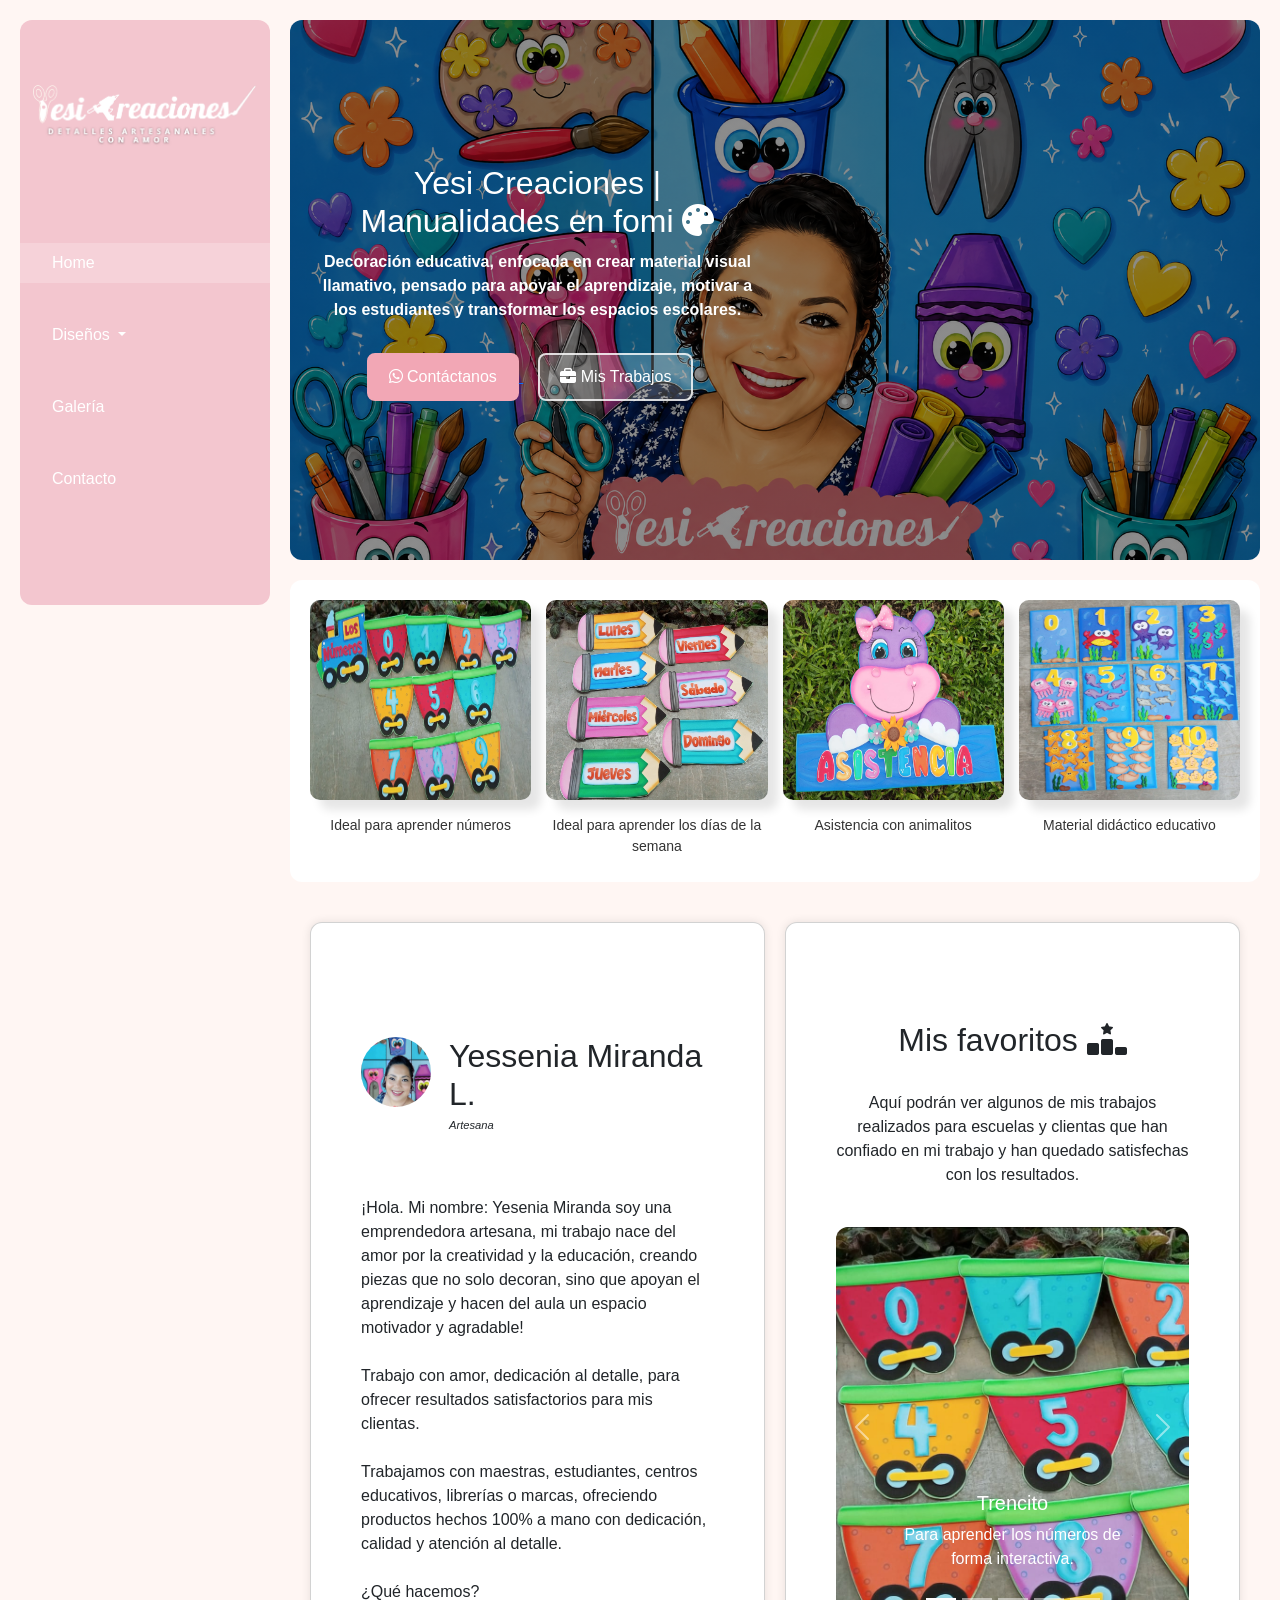
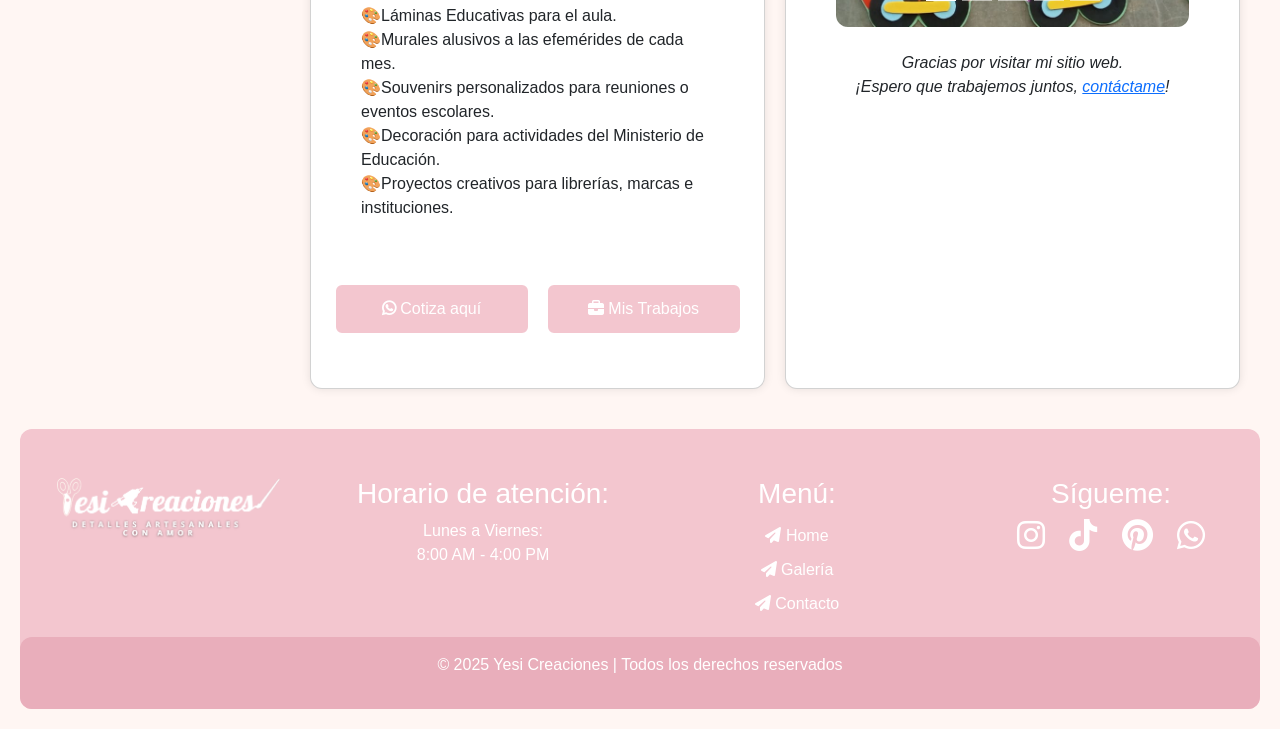
<file: index.html>
<!DOCTYPE html> <!-- tipo de documento HTML -->
<html lang="es"> <!-- idioma español -->

<head> <!-- cabecera dnd van los metadatos -->
    <meta charset="UTF-8" /> <!-- para definir la codificación de caracteres y use caracteres especiales -->
    <!-- metadatos para hacer la pagina responsive en dispositivos moviles -->
    <meta name="viewport" content="width=device-width, initial-scale=1.0" />
    <meta name="robots" content="index, follow" />
    <link rel="canonical" href="https://yesicreaciones.vercel.app/" />

    <!-- metadatos SEO description de la pagina para mejor posicionamiento en buscadores -->
    <meta name="description"
        content="Yesi Creaciones: manualidades en foami y decoración educativa hechas a mano en Panamá. Láminas didácticas, murales y piezas personalizadas para aulas y eventos." />

    <!-- meta para palabras clave de busqueda-->
    <meta name="keywords"
        content="manualidades en foami, decoración educativa, material didáctico, láminas escolares, murales escolares, souvenirs personalizados, artesanía Panamá, Yesi Creaciones" />

    <!-- meta para verificación de google search console -->
    <meta name="google-site-verification" content="_dvW09CGNY9f2H84BRefObNhKRBU3-wK1FmFweGNePY" />

    <!-- meta para el autor de la pagina, importante para SEO y derechos de autor -->
    <!-- <meta name="author" content="Constructora Solís" /> -->

    <title>Yesi Creaciones | Servicios de Decoración y Manualidades</title> <!-- titulo de la pagina -->

    <!-- Open Graph -->
    <meta property="og:type" content="website" />
    <meta property="og:locale" content="es_PA" />
    <meta property="og:site_name" content="Yesi Creaciones" />
    <meta property="og:title" content="Yesi Creaciones | Servicios de Decoración y Manualidades" />
    <meta property="og:description" content="Yesi Creaciones: manualidades en foami y decoración educativa hechas a mano en Panamá. Láminas didácticas, murales y piezas personalizadas para aulas y eventos." />
    <meta property="og:url" content="https://yesicreaciones.vercel.app/" />
    <meta property="og:image" content="https://yesicreaciones.vercel.app/imgs/logoYessyCreaciones.png" />

    <!-- Twitter -->
    <meta name="twitter:card" content="summary_large_image" />
    <meta name="twitter:title" content="Yesi Creaciones | Servicios de Decoración y Manualidades" />
    <meta name="twitter:description" content="Yesi Creaciones: manualidades en foami y decoración educativa hechas a mano en Panamá. Láminas didácticas, murales y piezas personalizadas para aulas y eventos." />
    <meta name="twitter:image" content="https://yesicreaciones.vercel.app/imgs/logoYessyCreaciones.png" />

    <!-- LINK para poder usar BOOTSTRAP -->
    <link href="https://cdn.jsdelivr.net/npm/bootstrap@5.3.8/dist/css/bootstrap.min.css" rel="stylesheet"
        integrity="sha384-sRIl4kxILFvY47J16cr9ZwB07vP4J8+LH7qKQnuqkuIAvNWLzeN8tE5YBujZqJLB" crossorigin="anonymous" />


    <!-- LINK para poder usar ICONOS DE la pag FONT AWESOME -->
    <link rel="stylesheet" href="https://cdnjs.cloudflare.com/ajax/libs/font-awesome/6.5.1/css/all.min.css"
        integrity="sha512-DTOQO9RWCH3ppGqcWaEA1BIZOC6xxalwEsw9c2QQeAIftl+Vegovlnee1c9QX4TctnWMn13TZye+giMm8e2LwA=="
        crossorigin="anonymous" referrerpolicy="no-referrer" />

    <!-- LINK para conectar el archivo CSS externo -->
    <link rel="stylesheet" href="styles/index.css" />
</head>


<body> <!-- cuerpo de la pagina -->
    <div class="layout">

        <!-- menu -->
        <nav class="sidebar">
            <a class="logo" href="index.html">
                <img src="imgs/logoYessyCreaciones.png" alt="Logo de Yesi Creaciones" />
            </a>

            <!-- Botón hamburguesa (solo visible en móviles) -->
            <button class="menuToggle" aria-label="Abrir menú">
                <!-- spans vacios para icono de hamburguesa y jugar transformandolos en x cuando el menu esta desplegado -->
                <span></span>
                <span></span>
                <span></span>
            </button>

            <ul class="listaMenu">
                <a href="index.html" class="active">
                    <li>Home</li>
                </a>
                
                <li class="nav-item dropdown">
                    <a class="nav-link dropdown-toggle" href="#" role="button" data-bs-toggle="dropdown" aria-expanded="false">
                        Diseños
                    </a>
                    <ul class="dropdown-menu">
                        <li><a class="dropdown-item" href="asistencia.html">Asistencia</a></li>
                        <li><a class="dropdown-item" href="cumpleanos.html">Cumpleaños</a></li>
                        <li><a class="dropdown-item" href="dias-semana.html">Días de la Semana</a></li>
                        <li><a class="dropdown-item" href="palabras-magicas.html">Palabras Mágicas</a></li>
                        <li><a class="dropdown-item" href="abecedario.html">Abecedario</a></li>
                        <li><a class="dropdown-item" href="numeros.html">Números</a></li>
                        <li><a class="dropdown-item" href="vocales.html">Vocales</a></li>
                        <li><a class="dropdown-item" href="valores.html">Valores</a></li>
                        <li><a class="dropdown-item" href="meses.html">Meses del Año</a></li>
                        <li><a class="dropdown-item" href="identificadores.html">Identificadores Puertas</a></li>
                    </ul>
                </li>
    
                <a href="galeria.html">
                    <li>Galería</li>
                </a>

                <a href="contacto.html">
                    <li>Contacto</li>
                </a>
            </ul>
        </nav> <!-- fin del menu -->

        <!-- encabezado principal del body-->
        <header class="hero">
            <div class="hero-text">
                <h1>Yesi Creaciones | Manualidades en fomi <i class="fa-solid fa-palette"></i></h1>
                <p>Decoración educativa, enfocada en crear material visual llamativo, pensado para apoyar el
                    aprendizaje, motivar a los estudiantes y transformar los espacios escolares.</p>

                <a href="https://wa.me/50763247221?text=Hola%20Yesi%20Creaciones%2C%20me%20gustar%C3%ADa%20cotizar%20un%20trabajo"
                    target="_blank" rel="noopener">
                    <button class="btn1 btn-lg">
                        <i class="fa-brands fa-whatsapp"></i> Contáctanos
                    </button>
                </a>
                <a href="galeria.html">
                    <button class="btn2 btn-lg btn-lg">
                        <i class="fa-solid fa-briefcase"></i> Mis Trabajos
                    </button>
                </a>

            </div>

        </header> <!-- fin del encabezado principal -->

        <!-- contenido principal del body-->
        <main class="main">
            <a href="numeros.html#trencito">
                <!-- el loading lazy es para cargar las imágenes de manera diferida, mejorando el rendimiento de la página -->
                <figure>
                    <img src="imgs/imgHero1.jpg" alt="Manualidad para aprender numeros" loading="lazy" />
                    <figcaption>Ideal para aprender números</figcaption>
                </figure>
            </a>
              
            <a href="dias-semana.html#lapices">
                <figure>
                    <img src="imgs/imgHero2.jpg" alt="Manualidad con los dias de la semana" loading="lazy" />
                    <figcaption>Ideal para aprender los días de la semana</figcaption>
                </figure>
            </a>

            <a href="asistencia.html#hipopotamo">
                <figure>
                    <img src="imgs/imgHero3.jpg" alt="Manualidad de asistencia" loading="lazy" />
                    <figcaption>Asistencia con animalitos</figcaption>
                </figure>
            </a>

            <a href="numeros.html#mar">
                <figure>
                    <img src="imgs/imgHero5.png" alt="Manualidad para aprender numeros" loading="lazy" />
                    <figcaption>Material didáctico educativo</figcaption>
                </figure>
            </a>
        </main>
        <!-- fin del contenido principal -->

        <!-- sección de tarjetas -->
        <section class="cards">
            <div class="card">
                <h2 class="titulo-foto">
                    <img class="img-titulo" src="imgs/fotoYesenia.png" alt="Foto de Julio Miranda Lopez" />
                    <div>
                        Yessenia Miranda L.<br>
                        <em>Artesana</em>
                    </div>
                </h2>

                <p class="parrafo-principal">
                    ¡Hola. Mi nombre: Yesenia Miranda soy una emprendedora artesana, mi trabajo nace del amor por la
                    creatividad y la educación, creando piezas que no solo decoran, sino que apoyan el aprendizaje y
                    hacen del aula un espacio motivador y agradable! <br> <br>

                    Trabajo con amor, dedicación al detalle, para ofrecer resultados satisfactorios para mis
                    clientas.<br><br>
                    Trabajamos con maestras, estudiantes,
                    centros educativos, librerías o marcas, ofreciendo productos hechos 100% a mano con dedicación,
                    calidad y atención al detalle. <br> <br>

                    ¿Qué hacemos? <br>
                    🎨Láminas Educativas para el aula.
                    <br>
                    🎨Murales alusivos a las efemérides de cada mes.
                    <br>
                    🎨Souvenirs personalizados para reuniones o eventos escolares.
                    <br>
                    🎨Decoración para actividades del Ministerio de Educación.
                    <br>
                    🎨Proyectos creativos para librerías, marcas e instituciones. <br><br>
                </p>

                <div class="botones-card">
                    <a href="https://wa.me/50763247221?text=Hola%20Yesi%20Creaciones%2C%20me%20gustar%C3%ADa%20cotizar%20un%20trabajo"
                        target="_blank" rel="noopener">
                        <button class="btn btn-md">
                            <i class="fa-solid fa-brands fa-whatsapp"></i> Cotiza aquí
                        </button>
                    </a>
                    <a href="galeria.html">
                        <button class="btn btn-md">
                            <i class="fa-solid fa-briefcase"></i> Mis Trabajos
                        </button>
                    </a>
                </div>
            </div>

            <div class="card">
                <br><br>
                <h2>Mis favoritos <i class="fa-solid fa-ranking-star"></i></h2><br>
                <p>
                    Aquí podrán ver algunos de mis trabajos realizados para escuelas y
                    clientas que han confiado en mi trabajo y han quedado satisfechas con los resultados.
                </p>
                <br>
                <div id="carouselExampleCaptions" class="carousel slide">
                    <div class="carousel-indicators">
                        <button type="button" data-bs-target="#carouselExampleCaptions" data-bs-slide-to="0"
                            class="active" aria-current="true" aria-label="Slide 1"></button>
                        <button type="button" data-bs-target="#carouselExampleCaptions" data-bs-slide-to="1"
                            aria-label="Slide 2"></button>
                        <button type="button" data-bs-target="#carouselExampleCaptions" data-bs-slide-to="2"
                            aria-label="Slide 3"></button>
                        <button type="button" data-bs-target="#carouselExampleCaptions" data-bs-slide-to="3"
                            aria-label="Slide 4"></button>
                        <button type="button" data-bs-target="#carouselExampleCaptions" data-bs-slide-to="4"
                            aria-label="Slide 5"></button>
                    </div>
                    <div class="carousel-inner">
                        <div class="carousel-item active">
                            <img src="imgs/imgHero1.jpg" class="d-block w-100" alt="...">
                            <div class="carousel-caption d-none d-md-block">
                                <h5>Trencito</h5>
                                <p>Para aprender los números de forma interactiva.</p>
                            </div>
                        </div>
                        <div class="carousel-item">
                            <img src="imgs/Manualidad-abc-colmena2.jpeg" class="d-block w-100" alt="...">
                            <div class="carousel-caption d-none d-md-block">
                                <h5>Abecedario</h5>
                                <p>Para aprender las letras de forma divertida.</p>
                            </div>
                        </div>
                        <div class="carousel-item">
                            <img src="imgs/Manualidad-Vocales-casitas.jpeg" class="d-block w-100" alt="...">
                            <div class="carousel-caption d-none d-md-block">
                                <h5>Vocales</h5>
                                <p>Para aprender las vocales de forma divertida.</p>
                            </div>
                        </div>
                        <div class="carousel-item">
                            <img src="imgs/Manualidad-Cantidades-frutas.jpeg" class="d-block w-100" alt="...">
                            <div class="carousel-caption d-none d-md-block">
                                <h5>Números</h5>
                                <p>Para aprender los números de forma divertida.</p>
                            </div>
                        </div>
                        <div class="carousel-item">
                            <img src="imgs/Manuliadad-palabras-pulpo.jpeg" class="d-block w-100" alt="...">
                            <div class="carousel-caption d-none d-md-block">
                                <h5>Palabras Mágicas</h5>
                                <p>Para aprender palabras nuevas de forma divertida.</p>
                            </div>
                        </div>
                    </div>
                    <button class="carousel-control-prev" type="button" data-bs-target="#carouselExampleCaptions"
                        data-bs-slide="prev">
                        <span class="carousel-control-prev-icon" aria-hidden="true"></span>
                        <span class="visually-hidden">Previous</span>
                    </button>
                    <button class="carousel-control-next" type="button" data-bs-target="#carouselExampleCaptions"
                        data-bs-slide="next">
                        <span class="carousel-control-next-icon" aria-hidden="true"></span>
                        <span class="visually-hidden">Next</span>
                    </button>
                </div>
                <br>
                <p class="gracias">Gracias por visitar mi sitio web. <br>
                    ¡Espero que trabajemos juntos, <a href="https://wa.me/50763247221?text=Hola%20Yesi%20Creaciones%2C%20me%20gustar%C3%ADa%20cotizar%20un%20trabajo"
                        target="_blank" rel="noopener">contáctame</a>!</p>
            </div>

        </section> <!-- fin de la sección de tarjetas -->


        <!-- footer de la pagina -->
        <footer class="footer">
            <div class="logoFooter">
                <img src="imgs/logoYessyCreaciones.png" alt="Logo de Yesi Creaciones" />
            </div>

            <div class="menuFooter">
                <h3>Menú:</h3>
                <a href="index.html"><i class="fa-solid fa-paper-plane"></i> Home</a>
                <a href="galeria.html"><i class="fa-solid fa-paper-plane"></i> Galería</a>
                <a href="contacto.html"><i class="fa-solid fa-paper-plane"></i> Contacto</a>
            </div>

            <div class="horarioFooter">
                <h3>Horario de atención:</h3>
                <p>Lunes a Viernes: <br>8:00 AM - 4:00 PM</p>
            </div>

            <div class="socialFooter">
                <h3>Sígueme:</h3>
                <a href="https://www.instagram.com/yesicreaciones84" target="_blank"><i class="fa-brands fa-instagram fa-2x"></i></a>

                <a href="https://www.tiktok.com/@yesicreaciones84" target="_blank"><i class="fa-brands fa-tiktok fa-2x"></i></a>



                <a href="https://www.pinterest.com/yesemiranda84" target="_blank"> <i class="fa-brands fa-pinterest fa-2x"></i></a>

                <a href="https://wa.me/50763247221?text=Hola%20Yesi%20Creaciones%2C%20me%20gustar%C3%ADa%20cotizar%20un%20trabajo"
                    target="_blank" rel="noopener"><i class="fa-brands fa-whatsapp fa-2x"></i></a>
            </div>

            <div class="copyrightFooter">
                <p>© 2025 Yesi Creaciones | Todos los derechos reservados</p>
            </div>
        </footer>

    </div> <!-- fin del layout -->

    <!-- Botón volver arriba -->
    <a href="#" class="scroll-top" aria-label="Volver arriba">
        <i class="fa-solid fa-chevron-up"></i>
    </a>

    <!-- este es el enlace al script del menú hamburguesa -->
    <script src="scripts/menuHamb.js"></script>

    <!-- Scrip para poder usar BOOTSTRAP -->
    <script src="https://cdn.jsdelivr.net/npm/bootstrap@5.3.8/dist/js/bootstrap.bundle.min.js"
        integrity="sha384-FKyoEForCGlyvwx9Hj09JcYn3nv7wiPVlz7YYwJrWVcXK/BmnVDxM+D2scQbITxI"
        crossorigin="anonymous"></script>
</body>

</html>
</file>
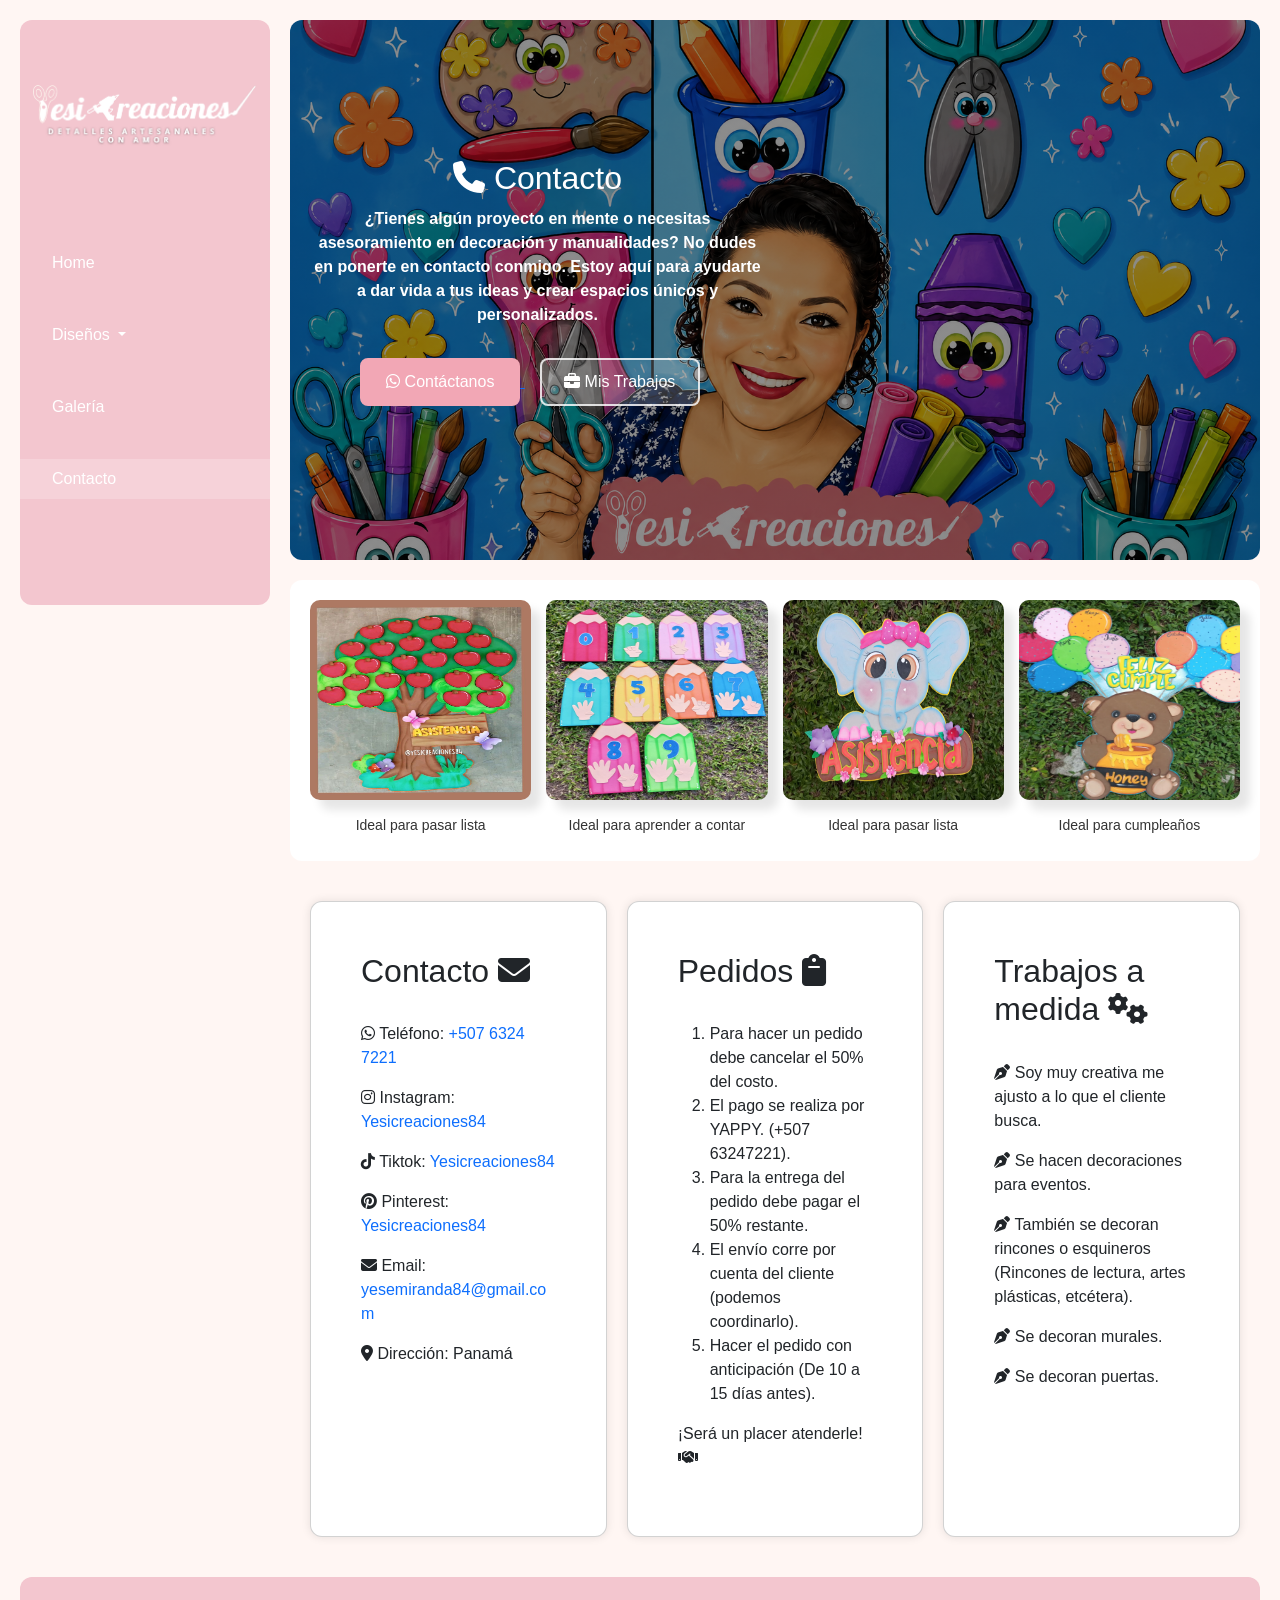
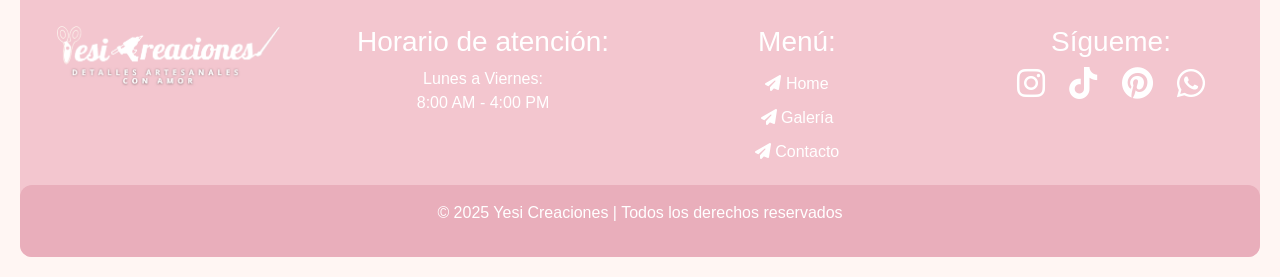
<file: contacto.html>
<!DOCTYPE html> <!-- tipo de documento HTML -->
<html lang="es"> <!-- idioma español -->

<head> <!-- cabecera dnd van los metadatos -->
    <meta charset="UTF-8" /> <!-- para definir la codificación de caracteres y use caracteres especiales -->
    <!-- metadatos para hacer la pagina responsive en dispositivos moviles -->
    <meta name="viewport" content="width=device-width, initial-scale=1.0" />
    <meta name="robots" content="index, follow" />
    <link rel="canonical" href="https://yesicreaciones.vercel.app/contacto.html" />

    <!-- metadatos SEO description de la pagina para mejor posicionamiento en buscadores -->
    <meta name="description"
        content="Contacto de Yesi Creaciones. Cotiza manualidades en foami y decoración educativa personalizada: WhatsApp +507 6324 7221, Panamá. Pedidos a medida para aulas y eventos." />

    <!-- meta para palabras clave de busqueda-->    
    <meta name="keywords" content="contacto Yesi Creaciones, cotizar manualidades, WhatsApp Panamá, pedidos personalizados, decoración educativa, foami, láminas didácticas, murales escolares, souvenirs" />

    <!-- meta para el autor de la pagina, importante para SEO y derechos de autor -->
    <!-- <meta name="author" content="Constructora Solís" /> -->

    <title>Contacto | Yesi Creaciones</title> <!-- titulo de la pagina -->

    <!-- Open Graph -->
    <meta property="og:type" content="website" />
    <meta property="og:locale" content="es_PA" />
    <meta property="og:site_name" content="Yesi Creaciones" />
    <meta property="og:title" content="Contacto | Yesi Creaciones" />
    <meta property="og:description" content="Contacto de Yesi Creaciones. Cotiza manualidades en foami y decoración educativa personalizada: WhatsApp +507 6324 7221, Panamá. Pedidos a medida para aulas y eventos." />
    <meta property="og:url" content="https://yesicreaciones.vercel.app/contacto.html" />
    <meta property="og:image" content="https://yesicreaciones.vercel.app/imgs/logoYessyCreaciones.png" />

    <!-- Twitter -->
    <meta name="twitter:card" content="summary_large_image" />
    <meta name="twitter:title" content="Contacto | Yesi Creaciones" />
    <meta name="twitter:description" content="Contacto de Yesi Creaciones. Cotiza manualidades en foami y decoración educativa personalizada: WhatsApp +507 6324 7221, Panamá. Pedidos a medida para aulas y eventos." />
    <meta name="twitter:image" content="https://yesicreaciones.vercel.app/imgs/logoYessyCreaciones.png" />

    <!-- LINK para poder usar BOOTSTRAP -->
    <link href="https://cdn.jsdelivr.net/npm/bootstrap@5.3.8/dist/css/bootstrap.min.css" rel="stylesheet"
        integrity="sha384-sRIl4kxILFvY47J16cr9ZwB07vP4J8+LH7qKQnuqkuIAvNWLzeN8tE5YBujZqJLB" crossorigin="anonymous" />


    <!-- LINK para poder usar ICONOS DE la pag FONT AWESOME -->
    <link rel="stylesheet" href="https://cdnjs.cloudflare.com/ajax/libs/font-awesome/6.5.1/css/all.min.css"
        integrity="sha512-DTOQO9RWCH3ppGqcWaEA1BIZOC6xxalwEsw9c2QQeAIftl+Vegovlnee1c9QX4TctnWMn13TZye+giMm8e2LwA=="
        crossorigin="anonymous" referrerpolicy="no-referrer" />

    <!-- LINK para conectar el archivo CSS externo -->
    <link rel="stylesheet" href="styles/contacto.css">
</head>


<body> <!-- cuerpo de la pagina -->
    <div class="layout">

        <!-- menu -->
        <nav class="sidebar">
            <a class="logo" href="index.html">
                <img src="imgs/logoYessyCreaciones.png" alt="Logo de Yesi Creaciones" />
            </a>

            <!-- Botón hamburguesa (solo visible en móviles) -->
            <button class="menuToggle" aria-label="Abrir menú">
                <!-- spans vacios para icono de hamburguesa y jugar transformandolos en x cuando el menu esta desplegado -->
                <span></span>
                <span></span>
                <span></span>
            </button>

            <ul class="listaMenu">
                <a href="index.html"><li>Home</li></a>
                
                <li class="nav-item dropdown">
                    <a class="nav-link dropdown-toggle" href="#" role="button" data-bs-toggle="dropdown" aria-expanded="false">
                        Diseños
                    </a>
                    <ul class="dropdown-menu">
                        <li><a class="dropdown-item" href="asistencia.html">Asistencia</a></li>
                        <li><a class="dropdown-item" href="cumpleanos.html">Cumpleaños</a></li>
                        <li><a class="dropdown-item" href="dias-semana.html">Días de la Semana</a></li>
                        <li><a class="dropdown-item" href="palabras-magicas.html">Palabras Mágicas</a></li>
                        <li><a class="dropdown-item" href="abecedario.html">Abecedario</a></li>
                        <li><a class="dropdown-item" href="numeros.html">Números</a></li>
                        <li><a class="dropdown-item" href="vocales.html">Vocales</a></li>
                        <li><a class="dropdown-item" href="valores.html">Valores</a></li>
                        <li><a class="dropdown-item" href="meses.html">Meses del Año</a></li>
                        <li><a class="dropdown-item" href="identificadores.html">Identificadores Puertas</a></li>
                    </ul>
                </li>

                <a href="galeria.html"><li>Galería</li></a>
                <a href="contacto.html" class="active"><li>Contacto</li></a>
            </ul>
        </nav> <!-- fin del menu -->

        <!-- encabezado principal del body-->
        <header class="hero">
            <div class="hero-text">
                <h1><i class="fa-solid fa-phone"></i> Contacto</h1>
                <p>
                    ¿Tienes algún proyecto en mente o necesitas asesoramiento en decoración y manualidades?
                    No dudes en ponerte en contacto conmigo. Estoy aquí para ayudarte a dar vida a tus ideas
                    y crear espacios únicos y personalizados.
                </p>

                <a href="https://wa.me/50763247221?text=Hola%20Yesi%20Creaciones%2C%20me%20gustar%C3%ADa%20cotizar%20un%20trabajo" target="_blank" rel="noopener">
                    <button class="btn1 btn-lg">
                        <i class="fa-brands fa-whatsapp"></i> Contáctanos
                    </button>
                </a>
                <a href="galeria.html">
                    <button class="btn2 btn-lg btn-lg">
                        <i class="fa-solid fa-briefcase"></i> Mis Trabajos
                    </button>
                </a>
                
            </div>

        </header> <!-- fin del encabezado principal -->

        <!-- contenido principal del body-->
        <main class="main">
            <a href="asistencia.html#arbol">
                <!-- el loading lazy es para cargar las imágenes de manera diferida, mejorando el rendimiento de la página -->
                <figure>
                    <img src="imgs/Manualidad-asistencia-arbol.jpeg" alt="Manualidad para aprender modales" loading="lazy" />
                    <figcaption>Ideal para pasar lista</figcaption>
                </figure>
            </a>

            <a href="numeros.html#manitas">
                <figure>
                    <img src="imgs/Manualida-numeros-manitas.jpeg" alt="Manualidad de cumpleaños" loading="lazy" />
                    <figcaption>Ideal para aprender a contar</figcaption>
                </figure>
            </a>

            <a href="asistencia.html#elefante">
                <figure>
                    <img src="imgs/Manualidad-asistencia-elefante.jpeg" alt="Manualidad para aprender números" loading="lazy" />
                    <figcaption>Ideal para pasar lista</figcaption>
                </figure>
            </a>

            <a href="cumpleanos.html#osito">
                <figure>
                    <img src="imgs/Manualidad-Cumpleaños-Oso.png"alt="Manualidad para aprender el abecedario" loading="lazy" />
                    <figcaption>Ideal para cumpleaños</figcaption>
                </figure>
            </a>
        </main>
        <!-- fin del contenido principal -->

        <!-- sección de tarjetas -->
        <section class="cards">
            <div class="card">
                <h2>Contacto <i class="fa-solid fa-envelope"></i></h2>
                <p><i class="fa-brands fa-whatsapp"></i> Teléfono: <a href="https://wa.me/50763247221?text=Hola%20Yesi%20Creaciones%2C%20me%20gustar%C3%ADa%20cotizar%20un%20trabajo" target="_blank" rel="noopener">+507 6324 7221</a></p>

                <p><i class="fa-brands fa-instagram"></i> Instagram: <a href="https://www.instagram.com/yesicreaciones84/" target="_blank">Yesicreaciones84</a></p>

                <p><i class="fa-brands fa-tiktok"></i> Tiktok: <a href="https://www.tiktok.com/@yesicreaciones84" target="_blank">Yesicreaciones84</a></p>

                <p><i class="fa-brands fa-pinterest"></i> Pinterest: <a href="https://www.pinterest.com/yesemiranda84" target="_blank"> Yesicreaciones84</a></p>

                <p><i class="fa-solid fa-envelope"></i> Email: <a href="mailto:yesemiranda84@gmail.com">yesemiranda84@gmail.com</a></p>

                <p><i class="fa-solid fa-location-dot"></i> Dirección: Panamá</p>
            </div>
            <div class="card">
                <h2>Pedidos <i class="fa-solid fa-clipboard"></i></h2>
                <ol>
                    <li>Para hacer un pedido debe cancelar  el 50%  del costo.</li>
                    <li>El pago se realiza por YAPPY. (+507 63247221).</li>
                    <li>Para la entrega del pedido debe pagar el 50% restante.</li>
                    <li>El envío corre por cuenta del cliente (podemos coordinarlo).</li>
                    <li>Hacer el pedido con anticipación (De 10 a 15 días antes).</li>
                </ol>
                <p>¡Será un placer atenderle! <i class="fa-solid fa-handshake"></i></p>
            </div>
            <div class="card">
                <h2>Trabajos a medida <i class="fa-solid fa-gears"></i></h2>
                
                <p><i class="fa-solid fa-pen-nib"></i> Soy muy creativa me ajusto a lo que el cliente busca.</p>
                <p><i class="fa-solid fa-pen-nib"></i> Se hacen decoraciones para eventos.</p>
                <p><i class="fa-solid fa-pen-nib"></i> También se decoran rincones o esquineros (Rincones de lectura, artes plásticas, etcétera).</p>
                <p><i class="fa-solid fa-pen-nib"></i> Se decoran murales.</p>
                <p><i class="fa-solid fa-pen-nib"></i> Se decoran puertas.</p>
                
            </div>
        </section> <!-- fin de la sección de tarjetas -->


        <!-- footer de la pagina -->
        <footer class="footer">
            <div class="logoFooter">
                <img src="imgs/logoYessyCreaciones.png" alt="Logo de Yesi Creaciones" />
            </div>

            <div class="menuFooter">
                <h3>Menú:</h3>
                <a href="index.html"><i class="fa-solid fa-paper-plane"></i> Home</a>
                <a href="galeria.html"><i class="fa-solid fa-paper-plane"></i> Galería</a>
                <a href="contacto.html"><i class="fa-solid fa-paper-plane"></i> Contacto</a>
            </div>

            <div class="horarioFooter">
                <h3>Horario de atención:</h3>
                <p>Lunes a Viernes: <br>8:00 AM - 4:00 PM</p>
            </div>

            <div class="socialFooter">
                <h3>Sígueme:</h3>
                <a href="https://www.instagram.com/yesicreaciones84" target="_blank"><i class="fa-brands fa-instagram fa-2x"></i></a>

                <a href="https://www.tiktok.com/@yesicreaciones84" target="_blank"><i class="fa-brands fa-tiktok fa-2x"></i></a>



                <a href="https://www.pinterest.com/yesemiranda84" target="_blank"> <i class="fa-brands fa-pinterest fa-2x"></i></a>

                <a href="https://wa.me/50763247221?text=Hola%20Yesi%20Creaciones%2C%20me%20gustar%C3%ADa%20cotizar%20un%20trabajo"
                    target="_blank" rel="noopener"><i class="fa-brands fa-whatsapp fa-2x"></i></a>
            </div>

            <div class="copyrightFooter">
                <p>© 2025 Yesi Creaciones | Todos los derechos reservados</p>
            </div>
        </footer>

    </div> <!-- fin del layout -->

    <!-- Botón volver arriba -->
    <a href="#" class="scroll-top" aria-label="Volver arriba">
        <i class="fa-solid fa-chevron-up"></i>
    </a>

    <!-- este es el enlace al script del menú hamburguesa -->
    <script src="scripts/menuHamb.js"></script>
    
    <!-- Scrip para poder usar BOOTSTRAP -->
    <script src="https://cdn.jsdelivr.net/npm/bootstrap@5.3.8/dist/js/bootstrap.bundle.min.js"
        integrity="sha384-FKyoEForCGlyvwx9Hj09JcYn3nv7wiPVlz7YYwJrWVcXK/BmnVDxM+D2scQbITxI"
        crossorigin="anonymous"></script>
</body>
</html>
</file>
<file: styles/index.css>
:root {
    --background-color-hover: #e9aebb;
    --font-color: #333333;
    --font-color2: #ffffff;
    --nav-background-color: #f3c6cf;
    --background-color: #fff6f3;
    --btn-color: #f2a7b5;
}

* {
    box-sizing: border-box; /* incluyo el padding y border en el tamaño total de los elementos */
}

body {
    margin: 0; /* elimino el margen externo de todos los elementos */
    padding: 0; /* elimino el relleno interno de todos los elementos */
    font-family: Arial, sans-serif; /* establezco una fuente legible para todo el sitio */
    background: var(--background-color); /* color de fondo claro para todo el sitio */
}

.layout {
    display: grid; /* utilizo grid layout para organizar el contenido */
    grid-template-columns: 250px 1fr; /* aqui el digo que la primera columna es de 250px y la segunda toma el resto */
    grid-template-rows: 350px auto auto auto; /* filas con alturas automáticas */
    grid-template-areas: 
        "sidebar hero"
        "sidebar hero"
        "sidebar main"
        ". cards"
        "footer footer";
    min-height: 100vh; /* aseguro que el layout ocupe al menos toda la altura de la ventana */
    gap: 20px; /* espacio entre las áreas del grid */
    padding: 20px; /* espacio interno alrededor del layout */
    box-sizing: border-box; /* incluyo el padding en el tamaño total del layout */
}

.logo img {
    width: 14rem; /* ancho del logo */
    display: block; /* lo hago un elemento de bloque para que respete el margin auto */
    margin: 4rem auto; /* centro el logo horizontalmente */
    transition: all 0.3s ease; /* transición suave para cualquier cambio */
}
.logo img:hover {
    transform: scale(1.05); /* efecto de zoom al pasar el cursor */
    transition: transform 0.3s ease; /* transición suave para el efecto */
}

.sidebar {
    grid-area: sidebar; /* asigno el área del grid para el menú */
    position: sticky; /* hago que el menú sea sticky */
    top: 0; /* distancia desde la parte superior cuando es sticky */
    z-index: 1000; /* z-index alto para que quede por encima de otros elementos */
    background: var(--nav-background-color); /* color de fondo oscuro para el menú */
    color: var(--font-color); /* color de fuente claro para el menú */
    border-radius: 12px; /* bordes redondeados */
    align-items: stretch; /* centro verticalmente los elementos */
    overflow: visible; /* permitir que el dropdown se desborde */
    display: flex;
    flex-direction: column;
    height: 65vh;
}
.sidebar ul {
    list-style: none; /* elimino los puntos de la lista */
    padding: 0; /* elimino el padding por defecto */
}
.sidebar ul li {
    margin: 1rem 0; /* espacio entre los elementos de la lista */
    cursor: pointer; /* cambio el cursor para indicar que es interactivo */
    padding: 0.5rem 1rem 0.5rem 2rem; /* espacio a la izquierda para separar el texto del borde */
    margin: 2rem 0; /* espacio entre los elementos de la lista */
    transition: all 0.3s ease; /* transición suave para los efectos hover */
}
.sidebar ul a {
    text-decoration: none; /* elimino el subrayado de los enlaces */
    color: var(--font-color2); /* color de fuente claro para los enlaces */
    display: block; /* hago que el enlace ocupe todo el espacio del li */
}   
.sidebar ul li:not(.dropdown-menu li):hover, .sidebar ul a.active li {
    background: rgba(255, 255, 255, 0.2); /* cambio de fondo al pasar el cursor o si es el enlace activo */
}

/* ===DROPDOWN DISEÑOS === */
.sidebar .nav-item.dropdown {
    position: relative;
}
.sidebar .dropdown-toggle {
    color: var(--font-color2) !important;
}
.sidebar .dropdown-toggle:hover,
.sidebar .dropdown-toggle:focus,
.sidebar .dropdown-toggle:active,
.sidebar .dropdown-toggle.show {
    color: var(--font-color2) !important;
    background: rgba(255, 255, 255, 0.2);
}
.sidebar .dropdown-menu {
    background: var(--nav-background-color);
    border: none;
    border-radius: 8px;
    padding: 0.5rem 0;
    min-width: 100%;
}
.sidebar .dropdown-menu li {
    margin: 0;
    padding: 0;
}
.sidebar .dropdown-menu a {
    color: var(--font-color2);
    padding: 0.5rem 1.5rem;
}
.sidebar .dropdown-menu a:hover,
.sidebar .dropdown-menu a:focus {
    background: rgba(255, 255, 255, 0.2);
    outline: none;
}
/* ===FIN DROPDOWN DISEÑOS === */


/* ===MENU HAMBURGUESA PARA MOVILES === */
.menuToggle {
    display: none; /* oculto el boton por defecto */
    flex-direction: column; /* organizo los spans en columna */
    justify-content: space-around; /* distribuyo los spans con espacio entre ellos */
    width: 30px; /* ancho del boton */
    height: 25px; /* alto del boton */
    background: transparent; /* le aplico fondo transparente para que no se vea */
    border: none; /* sin borde */
    cursor: pointer; /* cursor de mano */
    padding: 0; /* sin padding */
    z-index: 1100; /* z-index alto para que quede por encima de otros elementos */
}

.menuToggle span {
    width: 100%; /* ancho completo de cada span */
    height: 3px; /* alto de cada span */
    background: var(--font-color2); /* color blanco para que se vea en fondo oscuro */
    border-radius: 10px; /* bordes redondeados */
    transition: all 0.3s ease; /* transicion suave para las transformaciones */
}

/* selecciono el primer span dentro del menuToggle cuando tiene la clase active */
.menuToggle.active span:nth-child(1) { 
    /* aqui le digo que rote ese span para formar una parte de la x */
    transform: rotate(45deg) translate(5px, 5px); /* rotacion y traslacion del primer span */
}

/* selecciono el segundo span dentro del menuToggle cuando tiene la clase active */
.menuToggle.active span:nth-child(2) {
    /* aqui le digo que oculte ese span para transformarlo en una X */
    opacity: 0; /* oculto el segundo span */
}

/* selecciono el tercer span dentro del menuToggle cuando tiene la clase active */
.menuToggle.active span:nth-child(3) {
    /* aqui le digo que rote ese span cruzarlo con el primer span y transformarlo en una X */
    transform: rotate(-45deg) translate(7px, -7px); /* rotacion y traslacion del tercer span */
}
/* === FIN MENU HAMBURGUESA PARA MOVILES === */


.hero {
    grid-area: hero;
    /* Fondo con overlay para legibilidad */
    background: linear-gradient(rgba(0,0,0,0.45), rgba(0,0,0,0.45)), url("../imgs/heroYeAnimeXl.png");
    /* background-attachment: fixed; para que la img de fondo no se mueva al hacer scroll */
    background-position: center;
    background-size: cover;
    background-repeat: no-repeat;
    border-radius: 12px;
    padding: 20px;
    display: grid;
    grid-template-columns: 1fr 1fr;
    grid-template-areas: 
        "text person";
    align-items: center;
    gap: 20px;
    color: #ffffff;
    font-weight: bold;
    height: 60vh;
}

.hero-text {
    grid-area: text;
    text-align: center;
}

.hero-text h1 {
    margin: 0 0 10px;
    font-size: 32px;
    text-align: center;
}

.hero-person {
    grid-area: person;
    text-align: center;
}
.hero-person img {
    border-radius: 12px;
    height: auto;
}

.hero-person img {
    max-width: 80%;
    height: auto;
}
.btn1 {
    background-color: var(--btn-color);
    color: var(--font-color2);
    border: 2px solid var(--btn-color);
    padding: 10px 20px;
    border-radius: 8px;
    font-size: 16px;
    cursor: pointer;
    transition: background-color 0.3s ease, border-color 0.3s ease, color 0.3s ease, transform 0.3s ease;
    text-decoration: none;
}
.btn1  a {
    text-decoration: none;
}
.btn1:hover {
    background-color: rgba(255, 255, 255, 0.2);
    border: 2px solid rgba(255, 255, 255, 0.8);
    transform: scale(1.05);
    color: var(--font-color2);
}
.btn2 {
    background-color: rgba(255, 255, 255, 0.2);
    border: 2px solid rgba(255, 255, 255, 0.8);
    color: var(--font-color2);
    padding: 10px 20px;
    border-radius: 8px;
    font-size: 16px;
    cursor: pointer;
    margin: 15px;
    transition: background-color 0.3s ease, border-color 0.3s ease, color 0.3s ease, transform 0.3s ease;
}
.btn2  a {
    text-decoration: none;
}
.btn2:hover {
    background-color: var(--btn-color);
    border: 2px solid var(--btn-color);
    transform: scale(1.05);
    color: var(--font-color2);
}

.main {
    grid-area: main;
    background: white;
    padding: 20px;
    border-radius: 12px;
    display: grid;
    grid-template-columns: repeat(auto-fit, minmax(150px, 1fr));
    gap: 15px;
}

.main figure {
    margin: 0;
    display: flex;
    flex-direction: column;
    align-items: center;
    text-align: center;
}

.main figure img {
    width: 100%;
    height: 200px;
    border-radius: 10px;
    box-shadow: 10px 10px 10px rgba(0, 0, 0, 0.1);
    margin-bottom: 10px;
}

.main figure figcaption {
    color: var(--font-color);
    font-size: 14px;
    font-weight: 500;
    padding: 5px;
}

.main a {
    text-decoration: none;
}

.cards {
    grid-area: cards;
    display: grid;
    grid-template-columns: repeat(auto-fit, minmax(250px, 1fr));
    gap: 20px;
    padding: 20px;
}

.card {
    background: #ffffff;
    padding: 50px;
    border-radius: 12px;
    box-shadow: 0 0 10px rgba(0, 0, 0, 0.1);
    display: flex;
    text-align: center;
}

.parrafo-principal{
    text-align: start;
}
.botones-card{
    margin-top: 20px;
    display: flex;
    justify-content: center;
    gap: 10px;
}

/* contenedor del titulo, la img y slogan */
.titulo-foto {
    display: flex; /* para centrar el titulo */
    justify-content: center; /* centra el contenido horizontalmente */
    align-content: center; /* centra el contenido verticalmente */
    gap: 3px; /* espacio entre la img y el titulo */
    margin: 4rem auto 4rem auto; /* margen superior e inferior */
    border-bottom: none;
}

/* contenedor del titulo y eslogan */
.titulo-foto div {
    display: flex; /* para centrar el titulo */
    flex-direction: column; /* para que el titulo y el em esten en columna */
    text-align: left; /* centra el contenido horizontalmente */
}

/* eslogan del titulo */
.titulo-foto em {
    font-size: 0.7rem; /* tamaño del em */
    margin-top: 0.3125rem; /* margen superior */
}   

/* img del titulo */
.img-titulo {
    width: 4.375rem; /* ancho de la img */
    height: 4.375rem; /* altura automatico */
    margin-right: 0.9375rem; /* margen derecho */
    border-radius: 50%; /* hace la img circular */
    border: 2px solid var(--color-nav-fondo); /* borde de la img */
}


.btn{
    background-color: var(--nav-background-color);
    color: var(--font-color2);
    border: 2px solid var(--nav-background-color);
    padding: 10px 20px;
    margin: 5px;
    width: 12rem;
}
.btn:hover {
    background-color: var(--background-color-hover);
    border: 2px solid var(--background-color-hover);
    color: var(--font-color2);
}

.carousel-inner img {
    border-radius: 12px;
    height: 990px;
    max-height: 400px;
    object-fit: cover;
    width: 100%;
}

.gracias {
    text-align: center;
    font-style: italic;
}

.footer {
    grid-area: footer;
    display: grid; /* utilizo grid layout para organizar el contenido */
    grid-template-columns: 1fr 1fr 1fr 1fr; /* aqui el digo que la primera columna es de 250px y la segunda toma el resto */
    grid-template-rows: auto auto; /* filas con alturas automáticas */
    grid-template-areas: 
        "logoFooter horarioFooter menuFooter socialFooter"
        "copyrightFooter copyrightFooter copyrightFooter copyrightFooter";
    gap: 1rem; /* espacio entre las áreas del grid */
    box-sizing: border-box; /* incluyo el padding en el tamaño total del layout */
    background-color: var(--nav-background-color);
    color: var(--font-color2);
    border-radius: 12px;
    width: 100%;
}

.logoFooter {
    grid-area: logoFooter;
    text-align: center;
}
.logoFooter img {
    margin-top: 3rem;
    width: 14rem;
}
.horarioFooter {
    grid-area: horarioFooter;
    text-align: center;
    margin-top: 3rem;
}
.menuFooter {
    display: flex;
    flex-direction: column;
    grid-area: menuFooter;
    text-align: center;
    margin-top: 3rem;
    transition: all 0.3s ease;
}
.menuFooter a {
    color: var(--font-color2);
    text-decoration: none;
    margin: 5px 0;
    transition: all 0.3s ease;
}
.menuFooter a:hover, .menuFooter a:focus {
    text-decoration: underline;
    transform: scale(1.05);
}

.socialFooter {
    grid-area: socialFooter;
    text-align: center;
    margin-top: 3rem;
    transition: all 0.3s ease;
}
.socialFooter a {
    color: var(--font-color2);
    margin: 0 10px;
    font-size: 1rem;
    transition: all 0.3s ease;
    display: inline-block;
}
.socialFooter a:hover, .socialFooter a:focus {
    transform: scale(1.05);
}
.copyrightFooter {
    grid-area: copyrightFooter;
    text-align: center;
    padding: 1rem;
    background: var(--background-color-hover);
    color: white;
    border-radius: 12px;
    font-size: 16px;
    object-fit: contain;
}



/* Botón volver arriba */
.scroll-top {
    position: fixed;
    bottom: 30px;
    right: 30px;
    width: 45px;
    height: 45px;
    background: var(--btn-color);
    color: var(--font-color2);
    border: none;
    border-radius: 50%;
    display: flex;
    align-items: center;
    justify-content: center;
    font-size: 1.2rem;
    cursor: pointer;
    opacity: 0;
    pointer-events: none;
    transition: opacity 0.3s ease, transform 0.3s ease;
    z-index: 999;
    text-decoration: none;
}
.scroll-top.visible {
    opacity: 1;
    pointer-events: auto;
}
.scroll-top:hover {
    background: var(--background-color-hover);
    transform: translateY(-3px);
}

@media (max-width: 600px) {

    /* * {
        outline: 1px solid red;
    } */
    body {
        box-sizing: border-box;
        margin: 0;
    }

    .layout {
        grid-template-columns: 1fr;
        grid-template-rows: auto auto auto auto;
        grid-template-areas:
        "sidebar"
        "hero"
        "main"
        "cards"
        "footer";
        box-sizing: border-box;
        padding: 6px;
        gap: 10px;
    }

    .hero {
        background: linear-gradient(rgba(0,0,0,0.45), rgba(0,0,0,0.45)), url("../imgs/heroYeAnime.jpeg"); /* imagen de fondo con overlay oscuro */
        background-size: cover; /* hago que la imagen de fondo cubra todo el área */
        grid-template-columns: 1fr;
        background-position: center;
        grid-template-areas:
        "text"
        "person";
        height: auto;
    }

    .hero-person img {
        max-width: 360px;
    }

    /*para colocar los botones horizontales en el centro de la pantalla en mobile*/
    .hero-text > a > button {
        margin: 0 auto;
        display: inline-block;
    } 
    

    /* sidebar en mobile */
    .sidebar {
        flex-direction: column;
        justify-content: flex-start;
        align-items: center;
        position: sticky;
        top: 0;
        left: 200px;
        padding: 20px 15px;
        overflow: visible;
        min-height: 120px;
        z-index: 1200;
        width: 100%;
        height: fit-content;
        border-radius: 20px;
    }

    .sidebar .logo {
        width: 100%;
        text-align: center;
        margin-bottom: 0;
        padding: 0;
        flex-shrink: 0;
    }

    .sidebar .logo img {
        width: 18rem;
    }
    .sidebar ul li:hover, .sidebar ul a.active li {
        background: rgba(255, 255, 255, 0.2); /* cambio de fondo al pasar el cursor o si es el enlace activo */
        transform: none; /* efecto de zoom al pasar el cursor */
    }


    /* mostrar botón hamburguesa en móvil */
    .menuToggle {
        display: flex; /* display flex para que se comporte como flexbox */
        position: absolute;
        bottom: 20px;
        right: 15px;
        flex-shrink: 0;
    }
    
    .sidebar .listaMenu {
        display: none; /* ocultar el menú por defecto */
        position: fixed; /* usar fixed para que se abra desde el viewport */
        top: 245px; /* posición desde la parte superior */
        right: 0; /* alineado al inicio del viewport */
        width: 80%; /* mitad de la pantalla */
        background: var(--nav-background-color); /* mismo color de fondo que el sidebar */
        z-index: 1100; /* z-index alto para que quede por encima de otros elementos */
        padding: 10px 0; /* padding vertical */
        flex-direction: column; /* organizar items en columna */
        list-style: none;
        margin: 0;
        max-height: calc(100vh - 245px);
        overflow-y: auto;
        border-radius: 0 0 20px 20px; /* bordes redondeados solo en la parte inferior */
    }

    .sidebar .listaMenu li {
        margin: 0;
        padding: 15px 20px;
        width: 100%;
        text-align: left;
        border-bottom: 1px solid rgba(255, 255, 255, 0.1);
    }

    .sidebar .listaMenu a {
        text-decoration: none;
        color: var(--font-color2);
        display: block;
        width: 100%;
    }

    .sidebar .listaMenu a.active li {
        background: var(--background-color-hover);
    }

    .sidebar .listaMenu.active {
        display: flex; /* mostrar el menú cuando tiene la clase active */
    }

    /* Dropdown en mobile: oculto por defecto, se abre con click */
    .sidebar .dropdown-menu {
        position: static !important;
        background: transparent;
        border-radius: 0;
        padding: 0;
        box-shadow: none;
    }
    .sidebar .dropdown-menu.show {
        display: block;
    }
    .sidebar .dropdown-menu a {
        padding: 10px 20px 10px 40px;
        font-size: 14px;
        border-bottom: 1px solid rgba(255, 255, 255, 0.1);
    }

    .botones-card {
        flex-direction: column;
    }

    .carousel-inner img {
        height: 250px;
        max-height: 250px;
    }

    .cards {
        grid-template-columns: repeat(1, 1fr); /* 1 columna en mobile */
        gap: 12px;
    }

    .card {
        padding: 20px;
    }

    .footer {
        grid-template-columns: 1fr;
        grid-template-areas:
            "logoFooter"
            "horarioFooter"
            "menuFooter"
            "socialFooter"
            "."
            "copyrightFooter";
        font-size: 14px;
        width: 100%;
    }
}
</file>
<file: styles/contacto.css>
:root {
    --background-color-hover: #e9aebb;
    --font-color: #333333;
    --font-color2: #ffffff;
    --nav-background-color: #f3c6cf;
    --background-color: #fff6f3;
    --btn-color: #f2a7b5;
} /* Variables */

* {
    box-sizing: border-box; /* incluyo el padding y border en el tamaño total de los elementos */
}

body {
    margin: 0; /* elimino el margen externo de todos los elementos */
    padding: 0; /* elimino el relleno interno de todos los elementos */
    font-family: Arial, sans-serif; /* establezco una fuente legible para todo el sitio */
    background: var(--background-color); /* color de fondo claro para todo el sitio */
}

.layout {
    display: grid; /* utilizo grid layout para organizar el contenido */
    grid-template-columns: 250px 1fr; /* aqui el digo que la primera columna es de 250px y la segunda toma el resto */
    grid-template-rows: 350px auto auto auto; /* filas con alturas automáticas */
    grid-template-areas: 
        "sidebar hero"
        "sidebar hero"
        "sidebar main"
        ". cards"
        "footer footer";
    min-height: 100vh; /* aseguro que el layout ocupe al menos toda la altura de la ventana */
    gap: 20px; /* espacio entre las áreas del grid */
    padding: 20px; /* espacio interno alrededor del layout */
    box-sizing: border-box; /* incluyo el padding en el tamaño total del layout */
}

.logo img {
    width: 14rem; /* ancho del logo */
    display: block; /* lo hago un elemento de bloque para que respete el margin auto */
    margin: 4rem auto; /* centro el logo horizontalmente */
    transition: all 0.3s ease; /* transición suave para cualquier cambio */
}
.logo img:hover {
    transform: scale(1.05); /* efecto de zoom al pasar el cursor */
    transition: transform 0.3s ease; /* transición suave para el efecto */
}

.sidebar {
    grid-area: sidebar; /* asigno el área del grid para el menú */
    position: sticky; /* hago que el menú sea sticky */
    top: 0; /* distancia desde la parte superior cuando es sticky */
    z-index: 1000; /* z-index alto para que quede por encima de otros elementos */
    background: var(--nav-background-color); /* color de fondo oscuro para el menú */
    color: var(--font-color); /* color de fuente claro para el menú */
    border-radius: 12px; /* bordes redondeados */
    align-items: stretch; /* centro verticalmente los elementos */
    overflow: visible; /* permitir que el dropdown se desborde */
    display: flex; /* uso flexbox para organizar los elementos */
    flex-direction: column; /* organizo los elementos en columna */
    height: 65vh; /* altura del sidebar */
}
.sidebar ul {
    list-style: none; /* elimino los puntos de la lista */
    padding: 0; /* elimino el padding por defecto */
}
.sidebar ul li {
    margin: 1rem 0; /* espacio entre los elementos de la lista */
    cursor: pointer; /* cambio el cursor para indicar que es interactivo */
    padding: 0.5rem 1rem 0.5rem 2rem; /* espacio a la izquierda para separar el texto del borde */
    margin: 2rem 0; /* espacio entre los elementos de la lista */
    transition: all 0.3s ease; /* transición suave para los efectos hover */
}
.sidebar ul a {
    text-decoration: none; /* elimino el subrayado de los enlaces */
    color: var(--font-color2); /* color de fuente claro para los enlaces */
    display: block; /* hago que el enlace ocupe todo el espacio del li */
}   
.sidebar ul li:not(.dropdown-menu li):hover, .sidebar ul a.active li {
    background: rgba(255, 255, 255, 0.2); /* cambio de fondo al pasar el cursor o si es el enlace activo */
}

/* ===DROPDOWN DISEÑOS === */
.sidebar .nav-item.dropdown {
    position: relative;
}
.sidebar .dropdown-toggle {
    color: var(--font-color2) !important;
}
.sidebar .dropdown-toggle:hover,
.sidebar .dropdown-toggle:focus,
.sidebar .dropdown-toggle:active,
.sidebar .dropdown-toggle.show {
    color: var(--font-color2) !important;
    background: rgba(255, 255, 255, 0.2);
}
.sidebar .dropdown-menu {
    background: var(--nav-background-color);
    border: none;
    border-radius: 8px;
    padding: 0.5rem 0;
    min-width: 100%;
}
.sidebar .dropdown-menu li {
    margin: 0;
    padding: 0;
}
.sidebar .dropdown-menu a {
    color: var(--font-color2);
    padding: 0.5rem 1.5rem;
}
.sidebar .dropdown-menu a:hover,
.sidebar .dropdown-menu a:focus {
    background: rgba(255, 255, 255, 0.2);
    outline: none;
}
/* ===FIN DROPDOWN DISEÑOS === */


/* ===MENU HAMBURGUESA PARA MOVILES === */
.menuToggle {
    display: none; /* oculto el boton por defecto */
    flex-direction: column; /* organizo los spans en columna */
    justify-content: space-around; /* distribuyo los spans con espacio entre ellos */
    width: 30px; /* ancho del boton */
    height: 25px; /* alto del boton */
    background: transparent; /* le aplico fondo transparente para que no se vea */
    border: none; /* sin borde */
    cursor: pointer; /* cursor de mano */
    padding: 0; /* sin padding */
    z-index: 1100; /* z-index alto para que quede por encima de otros elementos */
}

.menuToggle span {
    width: 100%; /* ancho completo de cada span */
    height: 3px; /* alto de cada span */
    background: var(--font-color2); /* color blanco para que se vea en fondo oscuro */
    border-radius: 10px; /* bordes redondeados */
    transition: all 0.3s ease; /* transicion suave para las transformaciones */
}

/* selecciono el primer span dentro del menuToggle cuando tiene la clase active */
.menuToggle.active span:nth-child(1) { 
    /* aqui le digo que rote ese span para formar una parte de la x */
    transform: rotate(45deg) translate(5px, 5px); /* rotacion y traslacion del primer span */
}

/* selecciono el segundo span dentro del menuToggle cuando tiene la clase active */
.menuToggle.active span:nth-child(2) {
    /* aqui le digo que oculte ese span para transformarlo en una X */
    opacity: 0; /* oculto el segundo span */
}

/* selecciono el tercer span dentro del menuToggle cuando tiene la clase active */
.menuToggle.active span:nth-child(3) {
    /* aqui le digo que rote ese span cruzarlo con el primer span y transformarlo en una X */
    transform: rotate(-45deg) translate(7px, -7px); /* rotacion y traslacion del tercer span */
}
/* === FIN MENU HAMBURGUESA PARA MOVILES === */


.hero {
    grid-area: hero; /* asigno el área del grid para el héroe */
    /* Fondo con overlay para legibilidad */
    background: linear-gradient(rgba(0,0,0,0.45), rgba(0,0,0,0.45)), url("../imgs/heroYeAnimeXl.png"); /* imagen de fondo con overlay oscuro */
    /* background-attachment: fixed; /* para que la img de fondo no se mueva al hacer scroll */
    background-position: center; /*centro la imagen de fondo */
    background-size: cover; /* hago que la imagen de fondo cubra todo el área */
    background-repeat: no-repeat; /* evito que la imagen de fondo se repita */
    border-radius: 12px; /* bordes redondeados */
    padding: 20px; /* espacio interno */
    display: grid; /* utilizo grid layout para organizar el contenido */
    grid-template-columns: 1fr 1fr; /* dos columnas iguales */
    grid-template-areas:  
        "text person"; /* defino las áreas del grid */
    align-items: center; /* centro verticalmente los elementos */
    gap: 20px; /* espacio entre las áreas del grid */
    color: #ffffff; /* color de fuente blanco para legibilidad */
    font-weight: bold; /* fuente en negrita para resaltar el texto */
    height: 60vh; /* altura del héroe */
}

.hero-text {
    grid-area: text; /* asigno el área del grid para el texto */
    text-align: center; /* centro el texto horizontalmente */
}

.hero-text h1 {
    margin: 0 0 10px; /* margen inferior para separar del párrafo */
    font-size: 32px; /* tamaño de fuente grande para el título */
    text-align: center; /* centro el texto */
}

.hero-person {
    grid-area: person; /* asigno el área del grid para la persona */
    text-align: center; /* centro la imagen horizontalmente */
}
.hero-person img {
    border-radius: 12px; /* bordes redondeados */
    height: auto; /* mantengo la proporción de la imagen */
    max-width: 35%; /* ajusto el tamaño máximo de la imagen del héroe */
}


.btn1 {
    background-color: var(--btn-color); /* color de fondo del botón */
    color: var(--font-color2); /* color de fuente claro para el botón */
    border: 2px solid var(--btn-color); /* borde del botón */
    padding: 10px 20px; /* espacio interno del botón */
    border-radius: 8px; /* bordes redondeados */
    font-size: 16px; /* tamaño de fuente del botón */
    cursor: pointer; /* cambio el cursor para indicar que es interactivo */
    width: 10rem; /* ancho fijo del botón */
    transition: background-color 0.3s ease, border-color 0.3s ease, color 0.3s ease, transform 0.3s ease; /* transición suave para los efectos hover */
    text-decoration: none; /* elimino el subrayado de los enlaces */
}
.btn1  a {
    text-decoration: none; /* elimino el subrayado de los enlaces dentro del botón */
}
.btn1:hover {
    background-color: rgba(255, 255, 255, 0.2); /* cambio de fondo al pasar el cursor */
    border: 2px solid rgba(255, 255, 255, 0.8); /* cambio de borde al pasar el cursor */
    transform: scale(1.05); /* efecto de zoom al pasar el cursor */
    color: var(--font-color2); /* mantengo el color de fuente claro */
}
.btn2 {
    background-color: rgba(255, 255, 255, 0.2); /* color de fondo del botón */
    border: 2px solid rgba(255, 255, 255, 0.8); /* borde del botón */
    color: var(--font-color2); /* color de fuente claro para el botón */
    padding: 10px 20px; /* espacio interno del botón */ 
    border-radius: 8px; /* bordes redondeados */
    font-size: 16px; /* tamaño de fuente del botón */
    width: 10rem; /* ancho fijo del botón */
    cursor: pointer; /* cambio el cursor para indicar que es interactivo */
    margin: 15px;
    transition: background-color 0.3s ease, border-color 0.3s ease, color 0.3s ease, transform 0.3s ease; /* transición suave para los efectos hover */
}
.btn2  a {
    text-decoration: none; /* elimino el subrayado de los enlaces dentro del botón */
}
.btn2:hover {
    background-color: var(--btn-color); /* cambio de fondo al pasar el cursor */ 
    border: 2px solid var(--btn-color); /* cambio de borde al pasar el cursor */
    transform: scale(1.05); /* efecto de zoom al pasar el cursor */
    color: var(--font-color2); /* mantengo el color de fuente claro */
}

.main {
    grid-area: main; /* asigno el área del grid para el contenido principal */
    background: white; /* fondo blanco para el contenido principal */
    padding: 20px; /* espacio interno */
    border-radius: 12px; /* bordes redondeados */
    display: grid; /* utilizo grid layout para organizar el contenido */
    grid-template-columns: repeat(auto-fit, minmax(150px, 1fr)); /* columnas responsivas */
    gap: 15px; /* espacio entre elementos */
}

.main figure {
    margin: 0; /* elimino el margen por defecto */
    display: flex; /* uso flexbox para organizar el contenido */
    flex-direction: column; /* organizo los elementos en columna */
    align-items: center; /* centro los elementos horizontalmente */
    text-align: center; /* centro el texto */
}

.main figure img {
    width: 100%; /* ancho completo de la figura */
    height: 200px; /* altura fija para las imágenes */
    border-radius: 10px; /* bordes redondeados */
    box-shadow: 10px 10px 10px rgba(0, 0, 0, 0.1); /* sombra para dar profundidad */
    margin-bottom: 10px; /* espacio inferior */
}

.main figure figcaption {
    color: var(--font-color); /* color de fuente oscuro para el pie de foto */
    font-size: 14px; /* tamaño de fuente del pie de foto */
    font-weight: 500; /* peso de fuente medio */
    padding: 5px; /* espacio interno */
}

.main a {
    text-decoration: none;
}

.cards {
    grid-area: cards; /* asigno el área del grid para las tarjetas */
    display: grid; /* utilizo grid layout para organizar el contenido */
    /* el minmax hace que las columnas tengan un tamaño mínimo de 250px y un tamaño máximo de 1fr (fracción del espacio disponible) */
    grid-template-columns: repeat(auto-fit, minmax(250px, 1fr)); /* una sola columna para las 3 cards */
    gap: 20px; /* espacio entre las tarjetas */
    padding: 20px; /* espacio interno */
}

.card {
    background: #ffffff; /* fondo blanco para las tarjetas */
    padding: 50px; /* espacio interno */
    border-radius: 12px; /* bordes redondeados */
    box-shadow: 0 0 10px rgba(0, 0, 0, 0.1); /* sombra para dar profundidad */
    display: flex; /* uso flexbox para organizar el contenido */
}
.card h2 {
    margin-bottom: 2rem; /* espacio inferior */
}
.card a {
    text-decoration: none; /* elimino el subrayado de los enlaces */
    transition: color 0.3s ease, transform 0.3s ease; /* transición suave para los efectos hover */
}
.card a:hover {
    transform: scale(1.05); /* efecto de zoom al pasar el cursor */
    text-decoration: underline; /* subrayo el enlace al pasar el cursor */
}


.footer {
    grid-area: footer; /* asigno el área del grid para el footer */
    display: grid; /* utilizo grid layout para organizar el contenido */
    grid-template-columns: 1fr 1fr 1fr 1fr; /* aqui el digo que la primera columna es de 250px y la segunda toma el resto */
    grid-template-rows: auto auto; /* filas con alturas automáticas */
    grid-template-areas: 
        "logoFooter horarioFooter menuFooter socialFooter"
        "copyrightFooter copyrightFooter copyrightFooter copyrightFooter";
    gap: 1rem; /* espacio entre las áreas del grid */
    box-sizing: border-box; /* incluyo el padding en el tamaño total del layout */
    background-color: var(--nav-background-color); /* color de fondo oscuro para el footer */
    color: var(--font-color2); /* color de fuente claro para el footer */
    border-radius: 12px; /* bordes redondeados */
    width: 100%; /* ancho completo */
}

.logoFooter {
    grid-area: logoFooter; /* asigno el área del grid para el logo */
    text-align: center; /* centro el logo horizontalmente */
}
.logoFooter img {
    margin-top: 3rem; /* margen superior */
    width: 14rem; /* ancho del logo */
}
.horarioFooter {
    grid-area: horarioFooter; /* asigno el área del grid para el horario */
    text-align: center; /* centro el texto horizontalmente */
    margin-top: 3rem; /* margen superior */
}
.menuFooter {
    display: flex; /* uso flexbox para organizar el contenido */
    flex-direction: column; /* organizo los elementos en columna */
    grid-area: menuFooter; /* asigno el área del grid para el menú */
    text-align: center; /* centro el texto horizontalmente */
    margin-top: 3rem; /* margen superior */
    transition: all 0.3s ease; /* transición suave para los efectos hover */
}
.menuFooter a {
    color: var(--font-color2); /* color de fuente claro para los enlaces */
    text-decoration: none; /* elimino el subrayado de los enlaces */
    margin: 5px 0; /* espacio entre los enlaces */
    transition: all 0.3s ease; /* transición suave para los efectos hover */
}
.menuFooter a:hover, .menuFooter a:focus {
    text-decoration: underline; /* subrayo el enlace al pasar el cursor */
    transform: scale(1.05); /* efecto de zoom al pasar el cursor */
}

.socialFooter {
    grid-area: socialFooter; /* asigno el área del grid para las redes sociales */
    text-align: center; /* centro el contenido horizontalmente */
    margin-top: 3rem; /* margen superior */
    transition: all 0.3s ease; /* transición suave para los efectos hover */
}
.socialFooter a {
    color: var(--font-color2); /* color de fuente claro para los enlaces */
    margin: 0 10px; /* espacio entre los enlaces */
    font-size: 1rem; /* tamaño de fuente para los íconos */
    transition: all 0.3s ease; /* transición suave para los efectos hover */
    display: inline-block; /* hago que los enlaces se comporten como elementos inline-block */
}
.socialFooter a:hover, .socialFooter a:focus {
    transform: scale(1.05); /* efecto de zoom al pasar el cursor */
}
.copyrightFooter {
    grid-area: copyrightFooter; /* asigno el área del grid para el copyright */
    text-align: center; /* centro el texto horizontalmente */
    padding: 1rem; /* espacio interno */
    background: var(--background-color-hover); /* color de fondo al pasar el cursor */
    color: white; /* color de fuente blanco */
    border-radius: 12px; /* bordes redondeados */
    font-size: 16px; /* tamaño de fuente */
    object-fit: contain; /* mantengo la proporción del contenido */
}


/* Botón volver arriba */
.scroll-top {
    position: fixed;
    bottom: 30px;
    right: 30px;
    width: 45px;
    height: 45px;
    background: var(--btn-color);
    color: var(--font-color2);
    border: none;
    border-radius: 50%;
    display: flex;
    align-items: center;
    justify-content: center;
    font-size: 1.2rem;
    cursor: pointer;
    opacity: 0;
    pointer-events: none;
    transition: opacity 0.3s ease, transform 0.3s ease;
    z-index: 999;
    text-decoration: none;
}
.scroll-top.visible {
    opacity: 1;
    pointer-events: auto;
}
.scroll-top:hover {
    background: var(--background-color-hover);
    transform: translateY(-3px);
}

/* Media Queries para dispositivos móviles, CUANDO EL ANCHO DE PANTALLA ES MENOR O IGUAL A 600px */
@media (max-width: 600px) {

    /* * {
        outline: 1px solid red;
    } */
    body {
        box-sizing: border-box; /* incluyo el padding y border en el tamaño total de los elementos */
        margin: 0; /* elimino el margen externo de todos los elementos */
    }

    .layout {
        grid-template-columns: 1fr; /* una sola columna */
        grid-template-rows: auto auto auto auto; /* filas con alturas automáticas */
        grid-template-areas: 
        "sidebar"
        "hero"
        "main"
        "cards"
        "footer";
        box-sizing: border-box; /* incluyo el padding en el tamaño total del layout */
        padding: 6px; /* espacio interno alrededor del layout */
        gap: 10px; /* espacio entre las áreas del grid */
    }

    .hero {
        background: linear-gradient(rgba(0,0,0,0.45), rgba(0,0,0,0.45)), url("../imgs/heroYeAnime.jpeg"); /* imagen de fondo con overlay oscuro */
        background-size: cover; /* hago que la imagen de fondo cubra todo el área */
        grid-template-columns: 1fr; /* una sola columna */
        background-position: center;
        grid-template-areas:
        "text"
        "person"; 
        height: auto; /* ajusto la altura automática para que se adapte al contenido */
    }

    .hero-person img {
        max-width: 360px; /* ajusto el tamaño máximo de la imagen del héroe */
    }

    /*para colocar los botones horizontales en el centro de la pantalla en mobile*/
    .hero-text > a > button {
        margin: 0 auto;
        display: inline-block;
    }

    /* sidebar en mobile */
    .sidebar {
        flex-direction: column; /* organizo los elementos en columna */
        justify-content: flex-start; /* alineo los elementos al inicio */
        align-items: center; /* centro los elementos horizontalmente */
        position: sticky; /* hago que el menú sea sticky pegajoso arriba */
        top: 0; /* distancia desde la parte superior cuando es sticky */
        left: 200px; /* alineado a la izquierda */
        padding: 20px 15px; /* padding interno */
        overflow: visible;
        min-height: 120px; /* altura mínima para el sidebar */
        z-index: 1200; /* z-index alto para que quede por encima de otros elementos */
        width: 100%; /* ancho completo */
        height: fit-content; /* altura automática según el contenido */
        border-radius: 20px; /* bordes redondeados */
    }

    .sidebar .logo {
        width: 100%; /* ancho completo del contenedor */
        text-align: center; /* centro el logo horizontalmente */
        margin-bottom: 0; /* elimino el margen inferior */
        padding: 0; /* sin padding */
        flex-shrink: 0; /* evitar que el logo se reduzca */
    }

    .sidebar .logo img {
        width: 18rem; /* ancho del logo */
    }
    .sidebar ul li:not(.dropdown-menu li):hover, .sidebar ul a.active li {
        background: rgba(255, 255, 255, 0.2);
        transform: none;
    }


    /* mostrar botón hamburguesa en móvil */
    .menuToggle {
        display: flex; /* display flex para que se comporte como flexbox */
        position: absolute; /* posición absoluta para ubicarlo en la esquina */
        bottom: 20px; /* distancia desde la parte inferior del sidebar */
        right: 15px; /* distancia desde la parte derecha del sidebar */
        flex-shrink: 0; /* evitar que el botón se reduzca */
    }
    
    .sidebar .listaMenu {
        display: none; /* ocultar el menú por defecto */
        position: fixed; /* usar fixed para que se abra desde el viewport */
        top: 245px; /* posición desde la parte superior */
        right: 0; /* alineado al inicio del viewport */
        width: 80%; /* mitad de la pantalla */
        background: var(--nav-background-color); /* mismo color de fondo que el sidebar */
        z-index: 1100; /* z-index alto para que quede por encima de otros elementos */
        padding: 10px 0; /* padding vertical */
        flex-direction: column; /* organizar items en columna */
        list-style: none;
        margin: 0;
        max-height: calc(100vh - 245px);
        overflow-y: auto;
        border-radius: 0 0 20px 20px; /* bordes redondeados solo en la parte inferior */
    }

    .sidebar .listaMenu li {
        margin: 0; /* elimino el margen entre los elementos de la lista */
        padding: 15px 20px; /* padding para hacer clic más fácil */
        width: 100%; /* ancho completo */
        text-align: left; /* alineo el texto a la izquierda */
        border-bottom: 1px solid rgba(255, 255, 255, 0.1); /* separador entre los elementos */
    }

    .sidebar .listaMenu a {
        text-decoration: none; /* elimino el subrayado de los enlaces */
        color: var(--font-color2); /* color de fuente claro para los enlaces */
        display: block; /* hago que el enlace ocupe todo el espacio del li */
        width: 100%; /* ancho completo */
    }

    .sidebar .listaMenu a.active li {
        background: var(--background-color-hover); /* fondo al estar activo */
    }

    .sidebar .listaMenu.active {
        display: flex; /* mostrar el menú cuando tiene la clase active */
    }

    /* Dropdown en mobile: oculto por defecto, se abre con click */
    .sidebar .dropdown-menu {
        position: static !important;
        background: transparent;
        border-radius: 0;
        padding: 0;
        box-shadow: none;
    }
    .sidebar .dropdown-menu.show {
        display: block;
    }
    .sidebar .dropdown-menu a {
        padding: 10px 20px 10px 40px;
        font-size: 14px;
        border-bottom: 1px solid rgba(255, 255, 255, 0.1);
    }

    .cards {
        grid-template-columns: 1fr; /* una sola columna en mobile */
        gap: 12px;
    }

    .card {
        padding: 20px;
    }

    .footer {
        grid-template-columns: 1fr; /* una sola columna */
        grid-template-areas: 
            "logoFooter"
            "horarioFooter"
            "menuFooter"
            "socialFooter"
            "."
            "copyrightFooter";
        font-size: 14px; /* tamaño de fuente para el footer */
        width: 100%; /* ancho completo */
    }
}
</file>
